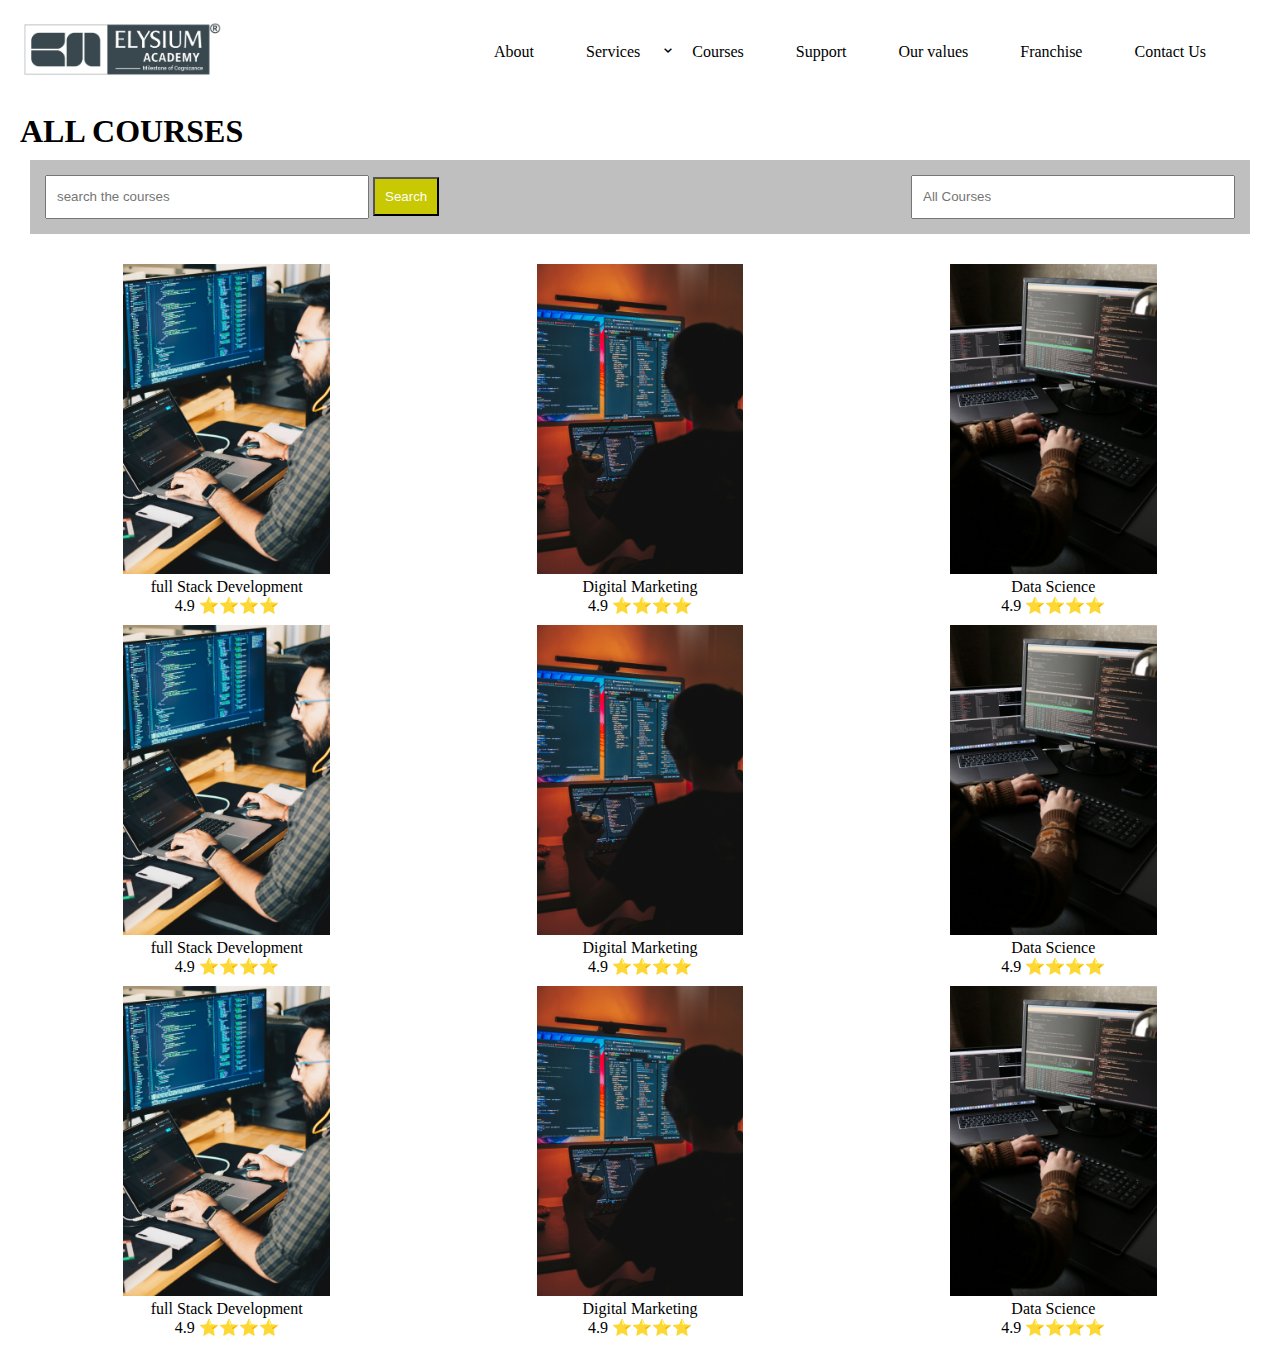
<file: courses.html>
<!DOCTYPE html>
<html lang="en">
<head>
    <meta charset="UTF-8">
    <meta name="viewport" content="width=device-width, initial-scale=1.0">
    <link rel="stylesheet" href="it.css">
    <link href='https://unpkg.com/boxicons@2.1.4/css/boxicons.min.css' rel='stylesheet'>
<title>Document</title>
</head>
<body>
    <nav class="navbar">
        <div class="navbar__s1">
            <img src="images/logo.png">
        </div>
        <div class="navbar__s2">
            <div class="dropdown"><a href="#">About</a>
                <button class="dropbtn"> 
                    <i class='bx bx-chevron-down'></i>                 
                   </button>
                <div class="dropdown-content">
                  <a href="#">Overview</a>
                  <a href="#">Mission & Vision</a>
                  <a href="#">Our Team</a>
                </div>
              </div> 
              <div class="dropdown"><a href="#">Services</a>
                <button class="dropbtn"> 
                    <i class='bx bx-chevron-down' style="color: black;"></i>                 
                   </button>
                <div class="dropdown-content">
                  <a href="#">Overview</a>
                  <a href="#">Mission & Vision</a>
                  <a href="#">Our Team</a>
                </div>
              </div> 
              <div class="dropdown"><a href="#">Courses</a>
                <button class="dropbtn"> 
                    <i class='bx bx-chevron-down'></i>                 
                   </button>
                <div class="dropdown-content">
                  <a href="#">Overview</a>
                  <a href="#">Mission & Vision</a>
                  <a href="#">Our Team</a>
                </div>
              </div> 
              <div class="dropdown"><a href="#">Support</a>
                <button class="dropbtn"> 
                    <i class='bx bx-chevron-down'></i>                 
                   </button>
                <div class="dropdown-content">
                  <a href="#">Overview</a>
                  <a href="#">Mission & Vision</a>
                  <a href="#">Our Team</a>
                </div>
              </div> 
              <div class="dropdown"><a href="#">Our values</a>
                <button class="dropbtn"> 
                    <i class='bx bx-chevron-down'></i>                 
                   </button>
                <div class="dropdown-content">
                  <a href="#">Overview</a>
                  <a href="#">Mission & Vision</a>
                  <a href="#">Our Team</a>
                </div>
              </div> 
              <div class="dropdown"><a href="#">Franchise</a>
                <button class="dropbtn"> 
                    <i class='bx bx-chevron-down'></i>                 
                   </button>
                <div class="dropdown-content">
                  <a href="#">Overview</a>
                  <a href="#">Mission & Vision</a>
                  <a href="#">Our Team</a>
                </div>
              </div> 
              <div class="dropdown"><a href="#">Contact Us</a>
                <button class="dropbtn"> 
                    <i class='bx bx-chevron-down'></i>                 
                   </button>
                <div class="dropdown-content">
                  <a href="#">Overview</a>
                  <a href="#">Mission & Vision</a>
                  <a href="#">Our Team</a>
                </div>
              </div> 
                        </div>
    </nav>
      <div class="cour__section">
         <h1>ALL COURSES</h1>
         <div class="cour__section__one">
            <div class="cour__section__one1">
                <input class="search" placeholder="search the courses">
                <button class="btn">Search</button>
            </div>
            <div>
                <input placeholder="All Courses" class="search">
            </div>
         </div>

      </div>
       <div class="cour__section__two"> 
        <div class="cour__section__two1">
            <div class="cour_two">
                <img src="images/cou1.jpg" alt="">
                <p>full Stack Development</p>
                <p>4.9 ⭐⭐⭐⭐</p>
            </div>
            <div class="cour_two">
                <img src="images/cou2.jpg" alt="">
                <p>Digital Marketing</p>
                <p>4.9 ⭐⭐⭐⭐</p>
            </div>
            <div class="cour_two">
                <img src="images/cou3.jpg" alt="">
                <p>Data Science</p>
                <p>4.9 ⭐⭐⭐⭐</p>
            </div>
        </div>
       </div> 
       <div class="cour__section__two"> 
        <div class="cour__section__two1">
            <div class="cour_two">
                <img src="images/cou1.jpg" alt="">
                <p>full Stack Development</p>
                <p>4.9 ⭐⭐⭐⭐</p>
            </div>
            <div class="cour_two">
                <img src="images/cou2.jpg" alt="">
                <p>Digital Marketing</p>
                <p>4.9 ⭐⭐⭐⭐</p>
            </div>
            <div class="cour_two">
                <img src="images/cou3.jpg" alt="">
                <p>Data Science</p>
                <p>4.9 ⭐⭐⭐⭐</p>
            </div>
        </div>
       </div> 
       <div class="cour__section__two"> 
        <div class="cour__section__two1">
            <div class="cour_two">
                <img src="images/cou1.jpg" alt="">
                <p>full Stack Development</p>
                <p>4.9 ⭐⭐⭐⭐</p>
            </div>
            <div class="cour_two">
                <img src="images/cou2.jpg" alt="">
                <p>Digital Marketing</p>
                <p>4.9 ⭐⭐⭐⭐</p>
            </div>
            <div class="cour_two">
                <img src="images/cou3.jpg" alt="">
                <p>Data Science</p>
                <p>4.9 ⭐⭐⭐⭐</p>
            </div>
        </div>
       </div> 
</body>
</html>
</file>
<file: it.css>
*{
    margin: 0px;
    padding: 0px;
}
.navbar{
    display: flex;
    margin: 10px;
    padding: 10px;
    justify-content: space-between;
    box-sizing: border-box;
    border: 2px solid white;
    align-items: center;
    position: sticky;
    z-index: 5;
    top: 0;
    background-color: white;
   }
.navbar__s1 img{
    width: 200px;
}
.navbar__s2{
    display: flex;
    justify-content: space-between;   
}
.navbar__s2 a{
    color: black;
    text-decoration: none;
    /* height: 100px;
     width: 80px; */
     /* background-color: beige;  */
}

   .dropdown {
    float: left;
    overflow: hidden;
  }
  .dropdown:hover{
      color: blue;  
    text-decoration:underline;
    align-items: center;
  }
  .dropdown .dropbtn {
    font-size: 16px;  
    border: none;
    outline: none;
    color: white;
    padding: 14px 16px;
    background-color: inherit;
    font-family: inherit;
    margin: 0;
  }
  .dropdown-content {
    display: none;
    position: absolute;
    background-color: #f9f9f9;
    min-width: 160px;
    box-shadow: 0px 8px 16px 0px rgba(0,0,0,0.2);
    z-index: 1;
  }
  
  .dropdown-content a {
    float: none;
    color: black;
    padding: 12px 16px;
    text-decoration: none;
    display: block;
    text-align: left;
  }
  
  .dropdown-content a:hover {
    background-color: #ddd;
  }
  
  .dropdown:hover .dropdown-content {
    display: block;
  }
  .section__one img{
    width: 100%;
    height: 600px;
    object-fit: cover;
    z-index: 0;
  }
  .section__two{
    display: flex;
   gap: 30px;
  margin: 10px;
  padding: 10px;
  }
  .section__three{
    margin: 10px;
    padding: 10px;
  }
  .section__three1{
    display: flex;
    justify-content: space-around;
    margin: 10px;
    padding: 10px;
  }
  .section__three1 img{
    width: 120px;
    height: 70px;
  }
  .section__four{
    display: flex;
   gap: 30px;
  margin: 10px;
  padding: 10px;
  }
  .whatsapp{
    display: flex;
    justify-content: space-between;
    margin: 10px;
    padding: 10px;
    position: sticky;
    z-index: 10;
    bottom: 0;
    font-size: 100px;
  }
  .section__five{
    display: flex;
    justify-content: space-around;
  }
.footer{
  background-color: black;
  display: flex;
  justify-content: space-around;
  margin-top: 20px;
  padding: 20px;
}
.footer p{
  font-size: 18px;
  padding: 8px;
  color: rgb(149, 148, 148);
  font-weight: 600;
}









.cour__section{
    margin: 10px;
    padding: 10px;
}

  .cour__section__one{
    background-color: rgb(192, 191, 191);
    padding: 15px;
    margin: 10px;
    display: flex;
    justify-content: space-between;
  }
  .search{
    padding: 10px;
    height: 20px;
    width: 300px;
  }
  .btn{
    background-color: rgb(200, 200, 3);
    color: white;
    padding: 10px;
  }
  .cour__section__two{
       margin: 10px;
  }
  .cour__section__two img{
    height: 70%;
    width: 50%;
  }
  .cour__section__two1{
    display: flex;
    margin: 10px;
    justify-content: space-between;
    align-items: center;
    text-align: center;
  }
</file>
